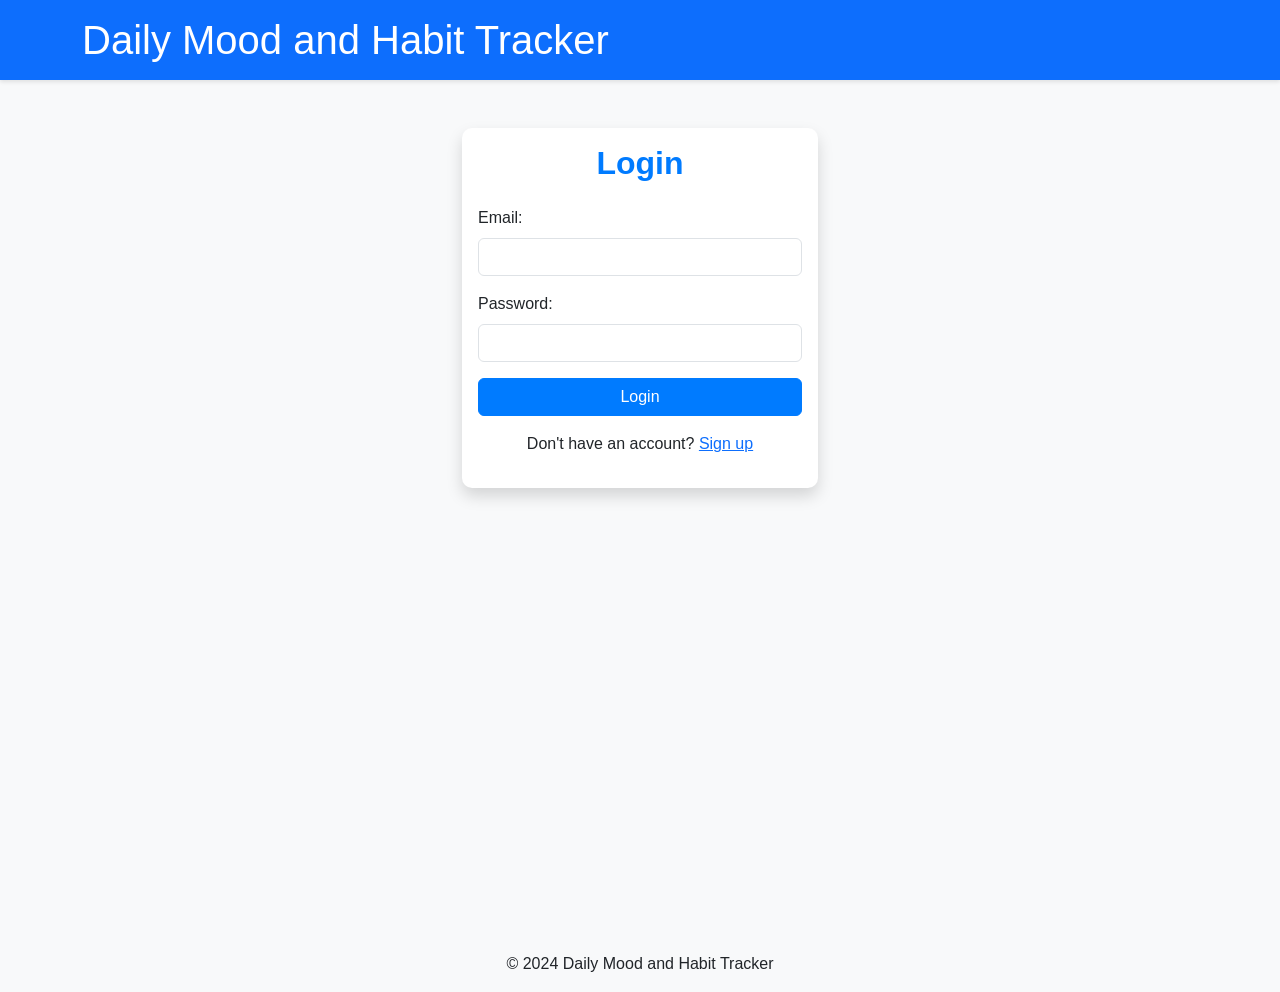
<file: Mood Tracker/login.html>
<!DOCTYPE html>
<html lang="en">
<head>
    <meta charset="UTF-8">
    <meta name="viewport" content="width=device-width, initial-scale=1.0">
    <title>Login - Mood Tracker</title>
    <link href="https://cdn.jsdelivr.net/npm/bootstrap@5.3.0-alpha1/dist/css/bootstrap.min.css" rel="stylesheet">
    <link rel="stylesheet" href="css/styles.css">
</head>
<body class="bg-light">
    <header class="bg-primary text-white py-3">
        <div class="container">
            <h1 class="mb-0">Daily Mood and Habit Tracker</h1>
        </div>
    </header>

    <main class="container mt-5">
        <div class="row justify-content-center">
            <div class="col-md-6 col-lg-4">
                <div class="card shadow">
                    <div class="card-body">
                        <h2 class="card-title text-center mb-4">Login</h2>
                        <form id="login">
                            <div class="mb-3">
                                <label for="email" class="form-label">Email:</label>
                                <input type="email" id="email" name="email" class="form-control" required>
                            </div>
                            <div class="mb-3">
                                <label for="password" class="form-label">Password:</label>
                                <input type="password" id="password" name="password" class="form-control" required>
                            </div>
                            <button type="submit" class="btn btn-primary w-100">Login</button>
                        </form>
                        <p class="mt-3 text-center">Don't have an account? <a href="signup.html">Sign up</a></p>
                    </div>
                </div>
            </div>
        </div>
    </main>

    <footer class="bg-light py-3 mt-5">
        <div class="container text-center">
            <p class="mb-0">&copy; 2024 Daily Mood and Habit Tracker</p>
        </div>
    </footer>

    <script src="https://cdn.jsdelivr.net/npm/bootstrap@5.3.0-alpha1/dist/js/bootstrap.bundle.min.js"></script>
    <script src="js/auth.js"></script>
</body>
</html>
</file>
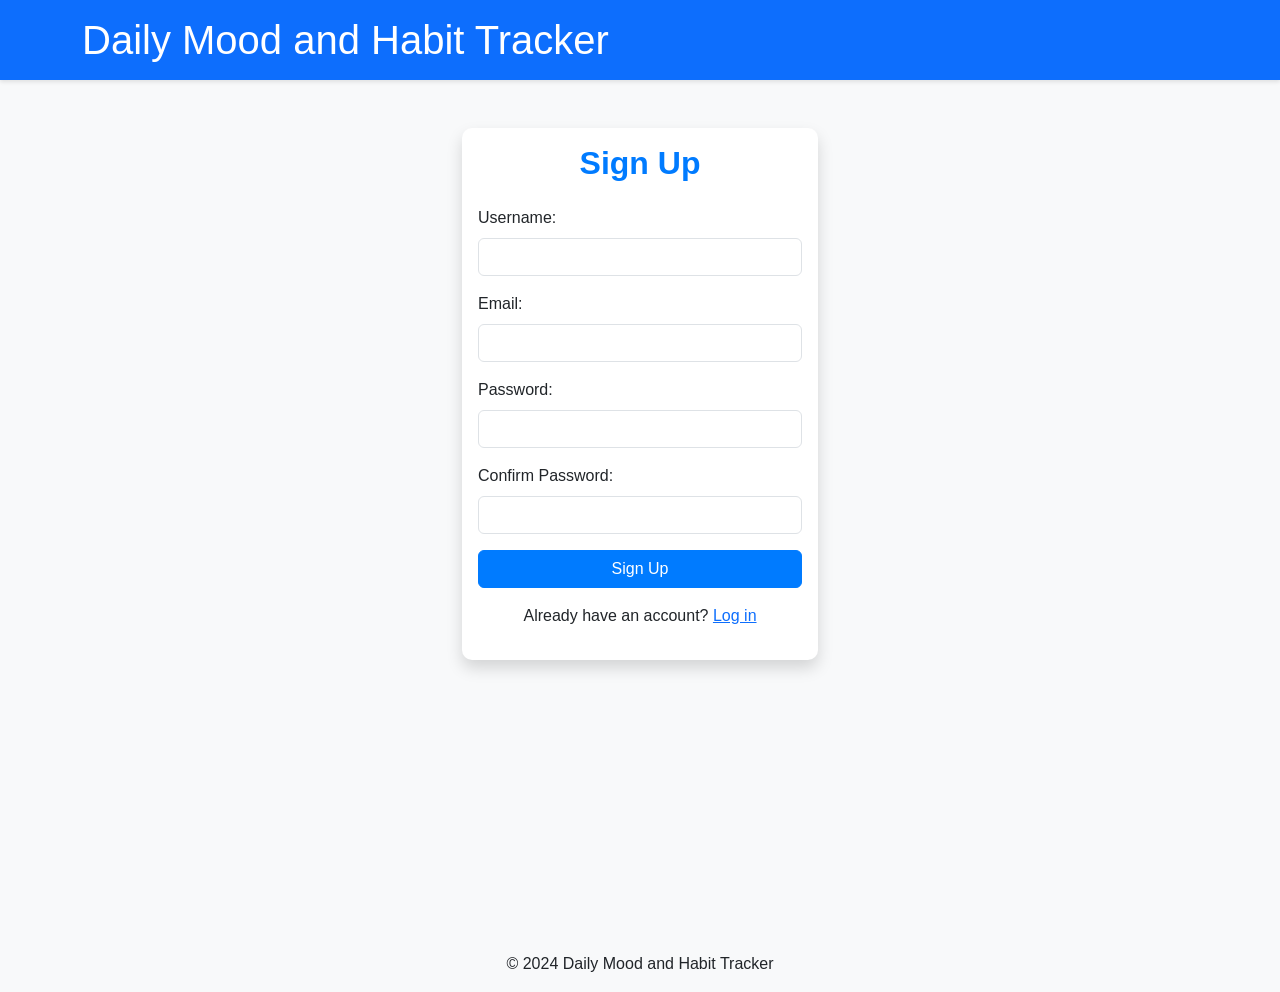
<file: Mood Tracker/signup.html>
<!DOCTYPE html>
<html lang="en">
<head>
    <meta charset="UTF-8">
    <meta name="viewport" content="width=device-width, initial-scale=1.0">
    <title>Sign Up - Mood Tracker</title>
    <link href="https://cdn.jsdelivr.net/npm/bootstrap@5.3.0-alpha1/dist/css/bootstrap.min.css" rel="stylesheet">
    <link rel="stylesheet" href="css/styles.css">
</head>
<body class="bg-light">
    <header class="bg-primary text-white py-3">
        <div class="container">
            <h1 class="mb-0">Daily Mood and Habit Tracker</h1>
        </div>
    </header>

    <main class="container mt-5">
        <div class="row justify-content-center">
            <div class="col-md-6 col-lg-4">
                <div class="card shadow">
                    <div class="card-body">
                        <h2 class="card-title text-center mb-4">Sign Up</h2>
                        <form id="signup">
                            <div class="mb-3">
                                <label for="username" class="form-label">Username:</label>
                                <input type="text" id="username" name="username" class="form-control" required>
                            </div>
                            <div class="mb-3">
                                <label for="email" class="form-label">Email:</label>
                                <input type="email" id="email" name="email" class="form-control" required>
                            </div>
                            <div class="mb-3">
                                <label for="password" class="form-label">Password:</label>
                                <input type="password" id="password" name="password" class="form-control" required>
                            </div>
                            <div class="mb-3">
                                <label for="confirm-password" class="form-label">Confirm Password:</label>
                                <input type="password" id="confirm-password" name="confirm-password" class="form-control" required>
                            </div>
                            <button type="submit" class="btn btn-primary w-100">Sign Up</button>
                        </form>
                        <p class="mt-3 text-center">Already have an account? <a href="login.html">Log in</a></p>
                    </div>
                </div>
            </div>
        </div>
    </main>

    <footer class="bg-light py-3 mt-5">
        <div class="container text-center">
            <p class="mb-0">&copy; 2024 Daily Mood and Habit Tracker</p>
        </div>
    </footer>

    <script src="https://cdn.jsdelivr.net/npm/bootstrap@5.3.0-alpha1/dist/js/bootstrap.bundle.min.js"></script>
    <script src="js/auth.js"></script>
</body>
</html>
</file>
<file: Mood Tracker/css/styles.css>
/* Custom styles for Mood Tracker */

body {
    font-family: 'Arial', sans-serif;
    background-color: #f8f9fa;
}

header {
    box-shadow: 0 2px 4px rgba(0,0,0,0.1);
}

main {
    min-height: calc(100vh - 140px); /* Adjust based on your header and footer height */
}

/* Mood buttons */
.mood-buttons {
    max-width: 400px;
    margin: 0 auto;
}

.mood-btn {
    font-size: 2rem;
    width: 60px;
    height: 60px;
    padding: 0;
    border-radius: 50%;
    transition: transform 0.2s, box-shadow 0.2s;
}

.mood-btn:hover {
    transform: scale(1.1);
}

.mood-btn.selected {
    transform: scale(1.2);
    box-shadow: 0 0 10px rgba(0,0,0,0.2);
}

/* Gender selector */
#gender-selector button {
    transition: background-color 0.3s, color 0.3s;
}

#gender-selector button.selected {
    background-color: #007bff;
    color: white;
}

/* Habit items */
.habit-item {
    display: flex;
    align-items: center;
    margin-bottom: 0.5rem;
}

.habit-item input[type="checkbox"] {
    margin-right: 0.5rem;
}

/* Custom habit button */
#add-habit-btn {
    transition: background-color 0.3s;
}

#add-habit-btn:hover {
    background-color: #0056b3;
}

/* Remove habit button */
.remove-habit-btn {
    background-color: #dc3545;
    color: white;
    border: none;
    padding: 0.25rem 0.5rem;
    margin-left: 0.5rem;
    cursor: pointer;
    border-radius: 3px;
    transition: background-color 0.3s;
}

.remove-habit-btn:hover {
    background-color: #c82333;
}

/* Save entry button */
#save-entry-btn {
    display: block;
    width: 200px;
    margin: 1rem auto;
    font-size: 1.1rem;
}

/* Chart container */
#combined-chart {
    max-width: 100%;
    height: auto;
}

/* Weekly report */
#weekly-report {
    background-color: #fff;
    border-radius: 5px;
    padding: 1rem;
    box-shadow: 0 2px 5px rgba(0,0,0,0.1);
}

#weekly-report h2 {
    color: #007bff;
    border-bottom: 2px solid #007bff;
    padding-bottom: 0.5rem;
    margin-bottom: 1rem;
}

#report-content h3 {
    color: #28a745;
    margin-top: 1.5rem;
    margin-bottom: 0.5rem;
}

/* Responsive adjustments */
@media (max-width: 768px) {
    .mood-btn {
        font-size: 1.5rem;
        width: 50px;
        height: 50px;
    }

    #save-entry-btn {
        width: 100%;
    }
}

/* Login and Signup pages */
.card {
    border: none;
    border-radius: 10px;
}

.card-title {
    color: #007bff;
    font-weight: bold;
}

.form-control:focus {
    border-color: #007bff;
    box-shadow: 0 0 0 0.2rem rgba(0, 123, 255, 0.25);
}

.btn-primary {
    background-color: #007bff;
    border-color: #007bff;
}

.btn-primary:hover {
    background-color: #0056b3;
    border-color: #0056b3;
}

/* Responsive adjustments */
@media (max-width: 768px) {
    .card {
        margin-top: 2rem;
    }
}
</file>
